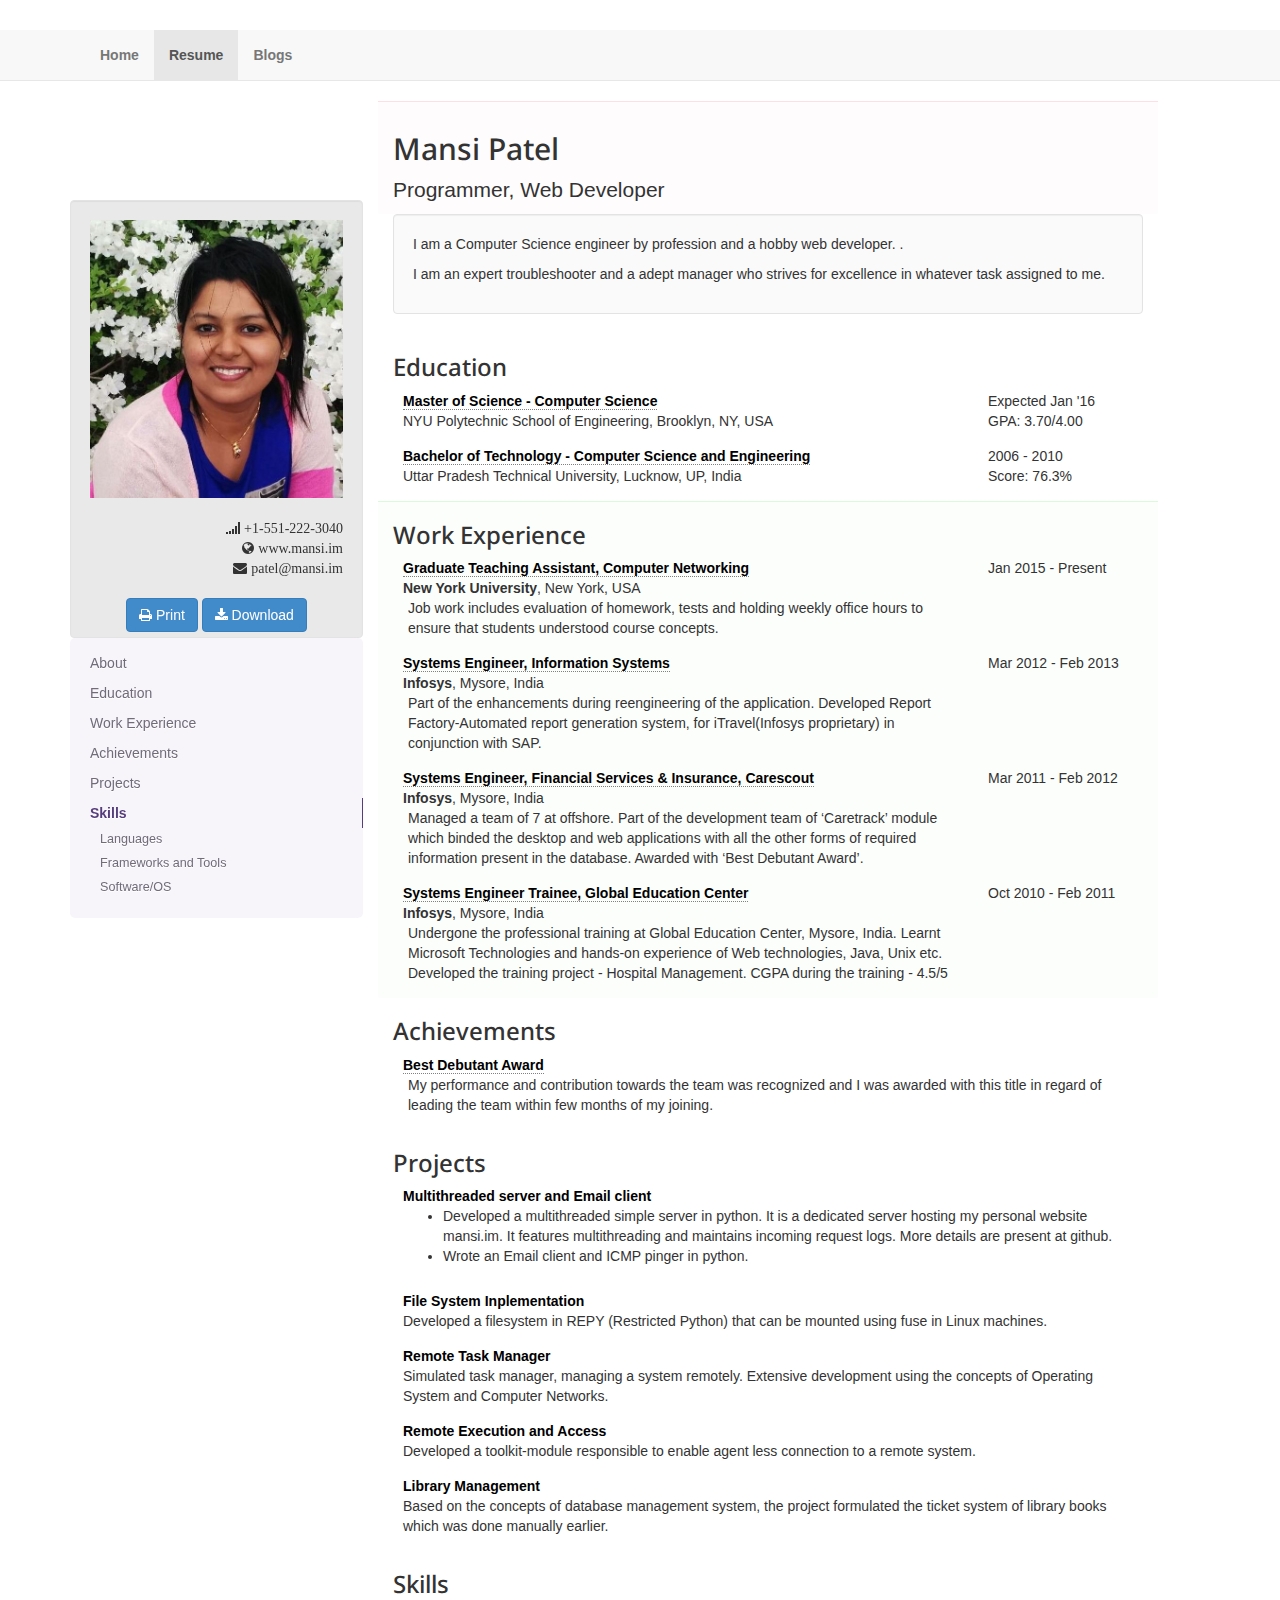
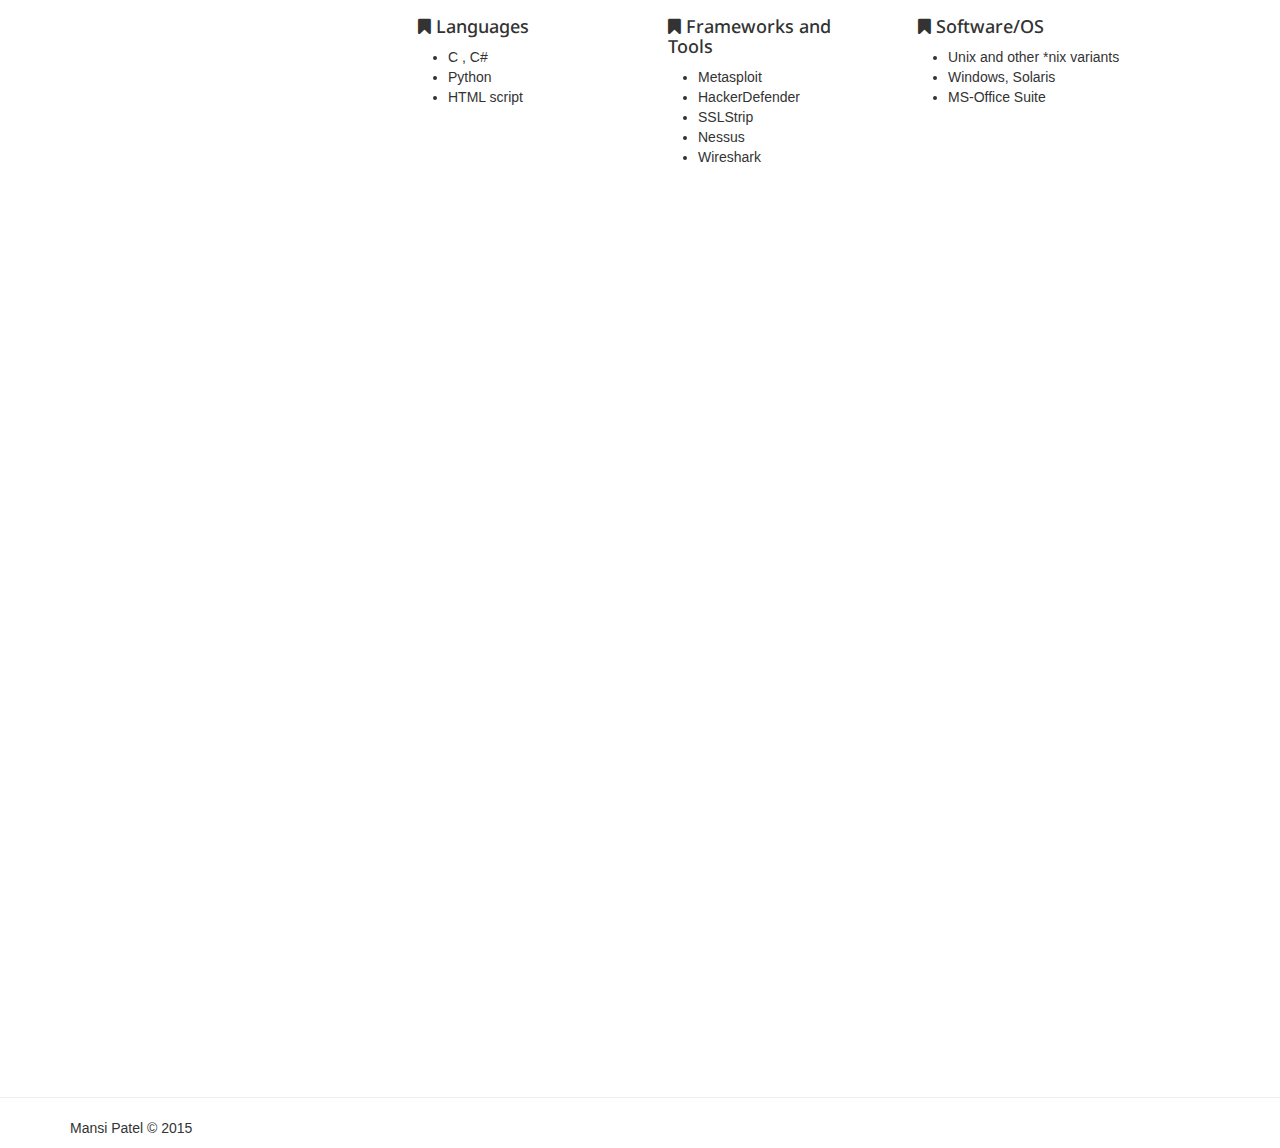
<file: resume/index.htm>
<!DOCTYPE html>
<html lang="en">
<head>
    <meta charset="utf-8">
    <meta name="viewport" content="width=device-width, initial-scale=1.0">
    <meta name="description" content="resume">
    <meta name="author" content="Mansi Patel">
    <title>Mansi Patel :: Resume </title>

    <!-- Bootstrap core CSS -->
    <link href="assets/css/bootstrap.min.css" rel="stylesheet">

    <!-- Custom styles for this template -->
    <link href="assets/css/resume.css" rel="stylesheet">
    <link href="http://netdna.bootstrapcdn.com/font-awesome/4.0.3/css/font-awesome.css" rel="stylesheet">

    <!-- HTML5 shim and Respond.js IE8 support of HTML5 elements and media queries -->
    <!--[if lt IE 9]>
    <script src="assets/js/html5shiv.js"></script>
    <script src="assets/js/respond.min.js"></script>
    <![endif]-->
    <link href="http://bit.ly/19XvcS1" rel="stylesheet">
    <!-- HTML5 shim and Respond.js IE8 support of HTML5 elements and media queries -->
</head>

<body>
    <!-- Static navbar -->
    <div class="navbar navbar-default navbar-static-top" role="navigation">
      <div class="container">
        <div class="navbar-header">
          <button type="button" class="navbar-toggle" data-toggle="collapse" data-target=".navbar-collapse">
            <span class="sr-only">Toggle navigation</span>
            <span class="icon-bar"></span>
            <span class="icon-bar"></span>
            <span class="icon-bar"></span>
          </button>
        </div>
        <div class="navbar-collapse collapse">
          <ul class="nav navbar-nav">
            <li><a href="../"><b>Home</b></a></li>
            <li class="active"><a href="#"><b>Resume</b></a></li> 
	    <li><a href="../blogs/"><b>Blogs</b></a></li> 

          <!--   <li class="dropdown"> -->
          <!--     <a href="../" class="dropdown-toggle" data-toggle="dropdown"><b>Blogs</b> <b class="caret"></b></a> -->
          <!--     <ul class="dropdown-menu"> -->
          <!--       <li><a href= "../python-web-server.htm"><b>Python web server hosting this website</b></a></li> -->
          <!--       <li><a href="../how-new-gmail-enhancement-of-picture-display-enables-email-read-recepits.htm "><b>Inline display of images in gmail</b></a></li> -->
          <!--       <li><a href="../"><b>Man-in-the-middle</b></a></li> -->
          <!--   </li> -->
          <!-- </ul> -->
          </ul>	    
        </div><!--/.nav-collapse -->
      </div>
    </div>

  <div class="container h-resume">
    <div class="row row-offcanvas row-offcanvas-right">
      <div class="col-md-4 hidden-xs hidden-sm sidebar-offcanvas side-column" id="sidebar" role="navigation" >
        <div class="bs-sidebar hidden-print affix" role="complementary" data-spy="affix" style="margin-top: 170px;">

            <div class="well image-box  p-contact h-card">
                <div class="displayimage">
        		<img src=assets/mansi_patel.jpg class="img-responsive u-photo">
      		</div>
                <div class="contact" align=right>
                    <br />
                    <span class="p-name" style="display: none;">Mansi Patel</span>
                    <i class="fa fa-signal p-tel"> +1-551-222-3040</i><br />
                    <i class="fa fa-globe u-url"> www.mansi.im</i><br />
                    <i class="fa fa-envelope u-email"> patel@mansi.im</i><br /><br/>
                </div>
                <div align=center>
                    <a id="printBtn" class="btn btn-primary" href="javascript:window.print()" href="javascript:window.print()"><i class="fa fa-print"></i> Print</a>
                    <a id="downloadBtn" class="btn btn-primary" href="resume.pdf"><i class="fa fa-download"></i> Download</a>
                </div>
            </div>

          <ul class="nav bs-sidenav">
            <li class="active">
              <a href="#about">About</a>
             </li>
              <li>
              <a href="#education">Education</a>
              <ul class="nav">
                <li><a href="#education-1">MS, NYU SOE</a></li>
                <li><a href="#education-2">B.Tech, U.P.Technical Uni.</a></li>
              </ul>
            </li>
            <li>
              <a href="#work-experience">Work Experience</a>
              <ul class="nav">
                 <li><a href="#work-1">Graduate, TA, NYU</a></li>
                <li><a href="#work-2">SE, IS, Infosys</a></li>
                <li><a href="#work-3">SE, FSI, Infosys</a></li>
                <li><a href="#work-4">SET, GEC, Infosys</a></li>
              </ul>
            </li>
              <li>
                  <a href="#achievements">Achievements</a>
                  <ul class="nav">
                      <li><a href="#achievement-1">Best Debutant Award</a></li>
                  </ul>
              </li>
              <li>
                  <a href="#projects">Projects</a>
                  <ul class="nav">
                  	<li><a href="#project-1">Socket Programming</a></li>
                  	<li><a href="#project-2">File System Implementation</a></li>
                      <li><a href="#project-3">Remote Task Manager</a></li>
                      <li><a href="#project-4">Remote Execution and Access</a></li>
                      <li><a href="#project-5">Library Management </a></li>
                  </ul>
              </li>
              <li>
                  <a href="#skills">Skills</a>
                  <ul class="nav">
                      <li><a href="#skill1">Languages</a></li>
                      <li><a href="#skill2">Frameworks and Tools</a></li>
                      <li><a href="#skill3">Software/OS</a></li>
                  </ul>
              </li>
          </ul>
      </div>

      </div><!--/span-->

      <div class="col-xs-12 col-md-8" data-spy="scroll" data-target="#sidebar">
        <div class="row jumbotron_div">
          <div class="col-sm-8">
            <h2>Mansi Patel</h2>
              <p>Programmer, Web Developer</p>
          </div>
            <div id="about" class="col-sm-4 icon_strip">
                <!-- contact info only displays for small and xs resolutions -->
                <div class="visible-sm visible-xs contact" style="margin-bottom:10px;">
                    <div>
                        <div style="margin-bottom: 5px;"></span><i class="fa fa-envelope"> patel@mansi.im</i></div>
                        <i class="fa fa-phone"> +1 551-222-3040</i>
                    </div>
                </div>
            </div>
        </div>
        <div class="well" class="p-summary" style="background-color:#FaFaFa">
          <p>I am a Computer Science engineer by profession and a hobby web developer. .</p>
          <p>I am an expert troubleshooter and a adept manager who strives for excellence in whatever task assigned to me.</p>
        </div>
         <!-- Education Row -->
        <div id="education" class="row">
          <div class="col-xs-12">
            <h3>Education</h3>
               <div class="row row-gap p-education h-event">
                  <div class="col-xs-12 col-sm-9">
                      <div id="education-1" class="indent p-name"><a class=designation href=#>Master of Science - Computer Science</a><br />
                          <span class="p-description p-location">NYU Polytechnic School of Engineering, Brooklyn, NY, USA</span>
                     </div>
                  </div>
                  <div class="col-xs-12 col-sm-3">
                      <div class="indent"><span class="dt-start">Expected</span> <span class="dt-end">Jan '16</span>  <br />
                          GPA: 3.70/4.00
                      </div>
                  </div>
              </div>
              <div class="row row-gap p-education h-event">
                  <div class="col-xs-12 col-sm-9">
                      <div id="education-2" class="indent p-name"><a class=designation>Bachelor of Technology - Computer Science and Engineering</a> <br />
                          <span class="p-description p-location">Uttar Pradesh Technical University, Lucknow, UP, India</span>
                      </div>
                  </div>
                  <div class="col-xs-12 col-sm-3">
                      <div class="indent"><span class="dt-start">2006</span> - <span class="dt-end">2010</span>  <br />
                          Score: 76.3%
                      </div>
                  </div>
              </div>
          </div><!--/span-->
        </div>
          <!-- Work experience Row -->
          <div id="work-experience" class="row workex">
              <div class="col-xs-12 col-lg-12">
                  <h3>Work Experience</h3>
                  <div class="row row-gap h-event">
                      <div class="col-xs-12 col-sm-9">
                          <div id="work-2" class="indent p-experience h-event">
                              <a class="designation p-name" href=#>Graduate Teaching Assistant, Computer Networking</a><br />
                              <span class=p-location><b>New York University</b>, New York, USA</span>
                          </div>
                      </div>
                      <div class="col-xs-12 col-sm-3 p-duration">
                          <div class="indent"><span class=dt-start>Jan 2015</span> - <span class=dt-end>Present</span></div>
                      </div>
                      <div class="col-xs-12 col-sm-9">
                          <div class="indent1 p-description">
                            Job work includes evaluation of homework, tests and holding weekly office hours to ensure that students 
			    understood course concepts.
			  </div>
                      </div>
                  </div>

		  <div class="row row-gap h-event">
                      <div class="col-xs-12 col-sm-9">
                          <div id="work-2" class="indent p-experience h-event">
                              <a class="designation p-name" href=#>Systems Engineer, Information Systems</a><br />
                              <span class=p-location><b>Infosys</b>, Mysore, India</span>
                          </div>
                      </div>
                      <div class="col-xs-12 col-sm-3 p-duration">
                          <div class="indent"><span class=dt-start>Mar 2012</span> - <span class=dt-end>Feb 2013</span></div>
                      </div>
                      <div class="col-xs-12 col-sm-9">
                          <div class="indent1 p-description">
                             Part of the enhancements during reengineering of the application.
							 Developed Report Factory-Automated report generation system, for iTravel(Infosys proprietary) in conjunction with SAP.
                          </div>
                      </div>
                  </div>
                  <div class="row row-gap h-event">
                      <div class="col-xs-12 col-sm-9">
                          <div id="work-3" class="indent p-experience h-event">
                              <a class="designation p-name" href=#>Systems Engineer, Financial Services & Insurance, Carescout</a><br />
                              <span class=p-location><b>Infosys</b>, Mysore, India</span>
                          </div>
                      </div>
                      <div class="col-xs-12 col-sm-3 p-duration">
                          <div class="indent"><span class=dt-start>Mar 2011</span> - <span class=dt-end>Feb 2012</span></div>
                      </div>
                      <div class="col-xs-12 col-sm-9">
                          <div class="indent1 p-description">
                             Managed a team of 7 at offshore.	
							Part of the development team of ‘Caretrack’ module which binded the desktop and web applications with all the other forms of required information present in the database. 
							Awarded with ‘Best Debutant Award’.
							</div>
                      </div>
                  </div>
                  <div class="row row-gap h-event">
                      <div class="col-xs-12 col-sm-9">
                          <div id="work-4" class="indent p-experience h-event">
                              <a class="designation p-name" href=#>Systems Engineer Trainee, Global Education Center</a><br />
                              <span class=p-location><b>Infosys</b>, Mysore, India</span>
                          </div>
                      </div>
                      <div class="col-xs-12 col-sm-3 p-duration">
                          <div class="indent"><span class=dt-start>Oct 2010</span> - <span class=dt-end>Feb 2011</span></div>
                      </div>
                      <div class="col-xs-12 col-sm-9">
                          <div class="indent1 p-description">
	                        	Undergone the professional training at Global Education Center, Mysore, India.
								Learnt Microsoft Technologies and hands-on experience of Web technologies, Java, Unix etc.
								Developed the training project - Hospital Management.
								CGPA during the training - 4.5/5

                          </div>
                      </div>
                  </div>
              </div><!--/span-->
          </div>
          <!-- Awards, Acheivements -->
        <div id="achievements" class="row awards">
            <div class="col-xs-12">
                <h3>Achievements</h3>
                <div class="row row-gap">
                    <div class="col-xs-12">
                        <div id="achievement-1" class="indent">
                            <a class=designation href=#>Best Debutant Award</a><br />
                        </div>
                    </div>
                    <div class="col-xs-12">
                        <div class="indent1">
                            My performance and contribution towards the team was recognized and I was awarded with this
                             title in regard of leading the team within few months of my joining.
                        </div>
                    </div>
                </div>
            </div><!--/span-->
        </div>

          <!-- Notable projects -->
          <div id="projects" class="row projects">
              <div class="col-xs-12">
                  <h3>Projects</h3>

                  <div class="row row-gap">
                      <div class="col-xs-12">
                          <div id="project-1" class="indent">
                              <div class="heading">Multithreaded server and Email client</div>
                          </div>
                      </div>
                      <div class="col-xs-12">
                          <div class="indent">
			   <ul>
			     <li>Developed a multi­threaded simple server in python. It is a dedicated server hosting my personal website 
mansi.im. It features multi­threading and maintains incoming request logs. More details are present at github.</li>
			       <li>Wrote an Email client and ICMP pinger in python. </li>
			       </ul>
                          </div>
                      </div>
                  </div>

                  <div class="row row-gap">
                      <div class="col-xs-12">
                          <div id="project-2" class="indent">
                              <div class="heading">File System Inplementation</div>
                          </div>
                      </div>
                      <div class="col-xs-12">
                          <div class="indent">
                            Developed a filesystem in REPY (Restricted Python) that can be mounted using fuse in Linux machines.
							</div>
                      </div>
                  </div>

                  <div class="row row-gap">
                      <div class="col-xs-12">
                          <div id="project-3" class="indent">
                              <div class="heading">Remote Task Manager</div>
                          </div>
                      </div>
                      <div class="col-xs-12">
                          <div class="indent">
                             Simulated task manager, managing a system remotely.
							Extensive development using the concepts of Operating System and Computer Networks.
							</div>
                      </div>
                  </div>
                  <div class="row row-gap">
                      <div class="col-xs-12">
                          <div id="project-4" class="indent">
                              <div class="heading">Remote Execution and Access</div>
                          </div>
                      </div>
                      <div class="col-xs-12">
                          <div class="indent">
                            Developed a toolkit-module responsible to enable agent less connection to a remote system.
							</div>
                      </div>
                  </div>
                  <div class="row row-gap">
                      <div class="col-xs-12">
                          <div id="project-5" class="indent">
                              <div class="heading">Library Management</div>
                          </div>
                      </div>
                      <div class="col-xs-12">
                          <div class="indent">
								Based on the concepts of database management system, the project formulated the ticket system of library books which was done manually earlier.

                          </div>
                      </div>
                  </div>
              </div><!--/span-->
          </div>
        <!-- Skills -->
        <div id="skills" class="row awards">
            <div class="col-xs-12">
                <h3>Skills</h3>
                <div class="col-xs-12 col-sm-4">
                    <div id="skills-languages" class="indent"><h4><i class="fa fa-bookmark"></i> Languages</h4></div>
                    <div>
                        <ul>
                            <li class="p-skill">C , C#</li>
                            <li class="p-skill">Python</li>                        
                           <li class="p-skill">HTML script</li>
                            
                        </ul>
                    </div>
                </div>
                <div class="col-xs-12 col-sm-4">
                    <div id="skills-frameworks" class="indent"><h4><i class="fa fa-bookmark"></i> Frameworks and Tools</h4></div>
                    <div>
                        <ul>

                            <li class="p-skill">Metasploit</li>
                            <li class="p-skill">HackerDefender</li>
                            <li class="p-skill">SSLStrip</li>
                            <li class="p-skill">Nessus</li>
                            <li class="p-skill">Wireshark</li>

                        </ul>
                    </div>
                </div>
                <div class="col-xs-12 col-sm-4">
                    <div id="skills-software" class="indent"><h4><i class="fa fa-bookmark"></i> Software/OS</h4></div>
                    <div>
                        <ul>
                            <li class="p-skill">Unix and other *nix variants</li>
                            <li class="p-skill">Windows, Solaris</li>
                            <li class="p-skill">MS-Office Suite</li>
                        </ul>
                    </div>
                </div>

            </div><!--/span-->
        </div>

        <!-- This is to pad the bottom of the resume with newlines so that the left menu is functional for items
             which are even at the bottom of the resume -->
        <div class="hidden-print shim" style="padding-bottom: 900px;" >
        </div>
      </div><!--/span-->
    </div><!--/row-->
  </div><!--/span-->
</div><!--/row-->

<hr>

<footer>
</footer>

</div><!--/.container-->
<div class ="container">
  <div class="footer">
    <p> Mansi Patel &copy; 2015</p>
  </div>
</div>

<!-- Bootstrap core JavaScript
     ================================================== -->
<!-- Placed at the end of the document so the pages load faster -->
<script src="assets/js/jquery.js"></script>
<script src="assets/js/bootstrap.min.js"></script>
<script src="assets/js/resume.js"></script>
</body>
</html>
</file>
<file: resume/assets/css/resume.css>
/*
 * Style twaks
 * --------------------------------------------------
 */
@import url(http://fonts.googleapis.com/css?family=Droid+Sans:700);
body {
  padding-top: 30px;
}
footer {
  padding-left: 15px;
  padding-right: 15px;
}

/*
 * Off Canvas
 * --------------------------------------------------
 */
@media screen and (max-width: 768px) {
  .row-offcanvas {
    position: relative;
    -webkit-transition: all 0.25s ease-out;
    -moz-transition: all 0.25s ease-out;
    transition: all 0.25s ease-out;
  }

  .row-offcanvas-right
  .sidebar-offcanvas {
    right: -50%; /* 6 columns */
  }

  .row-offcanvas-left
  .sidebar-offcanvas {
    left: -50%; /* 6 columns */
  }

  .row-offcanvas-right.active {
    right: 50%; /* 6 columns */
  }

  .row-offcanvas-left.active {
    left: 50%; /* 6 columns */
  }

  .sidebar-offcanvas {
    position: absolute;
    top: 0;
    width: 50%; /* 6 columns */
  }
}

  .jumbotron_div {
    padding-top: 10px;
    padding-left: 0px;
    background-color:rgba(250, 242, 245, 0.2);
    border-top:1px solid rgba(255, 192, 203, 0.47);
      font-size: 21px;
      font-weight: 200;
      line-height: 1.4;;
      color: inherit;
  }

  .indent{
      margin-left:10px;
  }

  .indent1{
     margin-left:15px;
  }


.row-gap{
      padding-bottom: 15px;
  }

h2, h3, h4 {
    font-family:'Droid Sans';
}

.education{
    border-top:1px solid rgba(144, 238, 144, 0.3);
    background-color: rgba(144, 238, 144, 0.03);
}

.workex{
    border-top:1px solid rgba(144, 238, 144, 0.3);
    background-color: rgba(144, 238, 144, 0.03);
}

.icon_strip {
    line-height: 0;
    margin-top:26px;
}

a.designation{
    border-bottom: 1px dotted gray;
    color:black;
    font-weight: bold;
    cursor: pointer;
    text-decoration: none;
}

.heading{
    color:black;
    font-weight: bold;
}

.contact{
    font-family: Arial;
    font-size: 14px;
}

.image-box{
    background-color: #e9e9e9;
    margin-bottom: 0px;
    padding-bottom: 5px;
}

/* Required for bottom padding - DO NOT REMOVE else layout will
   be affected for certain resolutions*/
.shim{
    background-image: url("http://ietalumni.org/shim.png");
}

/*
 * Side navigation
 *
 * Scrollspy and affixed enhanced navigation to highlight sections and secondary
 * sections of docs content.
 */

/* By default it's not affixed in mobile views, so undo that */
.bs-sidebar.affix {
    position: static;
}

/* First level of nav */
.bs-sidenav {
    margin-bottom: 30px;
    padding-top:    10px;
    padding-bottom: 10px;
    text-shadow: 0 1px 0 #fff;
    background-color: #f7f5fa;
    border-radius: 5px;
}

/* All levels of nav */
.bs-sidebar .nav > li > a {
    display: block;
    color: #716b7a;
    padding: 5px 20px;
}
.bs-sidebar .nav > li > a:hover,
.bs-sidebar .nav > li > a:focus {
    text-decoration: none;
    background-color: #e5e3e9;
    border-right: 1px solid #dbd8e0;
}
.bs-sidebar .nav > .active > a,
.bs-sidebar .nav > .active:hover > a,
.bs-sidebar .nav > .active:focus > a {
    font-weight: bold;
    color: #563d7c;
    background-color: transparent;
    border-right: 1px solid #563d7c;
}

/* Nav: second level (shown on .active) */
.bs-sidebar .nav .nav {
    display: none; /* Hide by default, but at >768px, show it */
    margin-bottom: 8px;
}
.bs-sidebar .nav .nav > li > a {
    padding-top:    3px;
    padding-bottom: 3px;
    padding-left: 30px;
    font-size: 90%;
}

/* Show and affix the side nav when space allows it */
@media (min-width: 992px) {
    .bs-sidebar .nav > .active > ul {
        display: block;
    }
    /* Widen the fixed sidebar */
    .bs-sidebar.affix,
    .bs-sidebar.affix-bottom {
        width: 293px;
    }
    .bs-sidebar.affix {
        position: fixed; /* Undo the static from mobile first approach */
        top: 30px;
    }
    .bs-sidebar.affix-bottom {
        position: absolute; /* Undo the static from mobile first approach */
    }
    .bs-sidebar.affix-bottom .bs-sidenav,
    .bs-sidebar.affix .bs-sidenav {
        margin-top: 0;
        margin-bottom: 0;
    }
}
@media (min-width: 1200px) {
    /* Widen the fixed sidebar again */
    .bs-sidebar.affix-bottom,
    .bs-sidebar.affix {
        width: 293px;
        float: right;
    }
    .side-column{
        width: 323px;
    }
}

























/* Janky fix for preventing navbar from overlapping */
h1[id] {
    padding-top: 80px;
    margin-top: -45px;
}

/* Common styles for all types */
.bs-callout {
    margin: 20px 0;
    padding: 15px 30px 15px 15px;
    border-left: 5px solid #eee;
}
.bs-callout h4 {
    margin-top: 0;
}
.bs-callout p:last-child {
    margin-bottom: 0;
}
.bs-callout code,
.bs-callout .highlight {
    background-color: #fff;
}

/* Variations */
.bs-callout-danger {
    background-color: #fcf2f2;
    border-color: #dFb5b4;
}
.bs-callout-warning {
    background-color: #fefbed;
    border-color: #f1e7bc;
}
.bs-callout-info {
    background-color: #f0f7fd;
    border-color: #d0e3f0;
}

/* Navbars */
.bs-example .navbar:last-child {
    margin-bottom: 0;
}
.bs-navbar-top-example,
.bs-navbar-bottom-example {
    z-index: 1;
    padding: 0;
    overflow: hidden; /* cut the drop shadows off */
}
.bs-navbar-top-example .navbar-header,
.bs-navbar-bottom-example .navbar-header {
    margin-left: 0;
}
.bs-navbar-top-example .navbar-fixed-top,
.bs-navbar-bottom-example .navbar-fixed-bottom {
    position: relative;
    margin-left: 0;
    margin-right: 0;
}
.bs-navbar-top-example {
    padding-bottom: 45px;
}
.bs-navbar-top-example:after {
    top: auto;
    bottom: 15px;
}
.bs-navbar-top-example .navbar-fixed-top {
    top: -1px;
}
.bs-navbar-bottom-example {
    padding-top: 45px;
}
.bs-navbar-bottom-example .navbar-fixed-bottom {
    bottom: -1px;
}
.bs-navbar-bottom-example .navbar {
    margin-bottom: 0;
}
</file>
